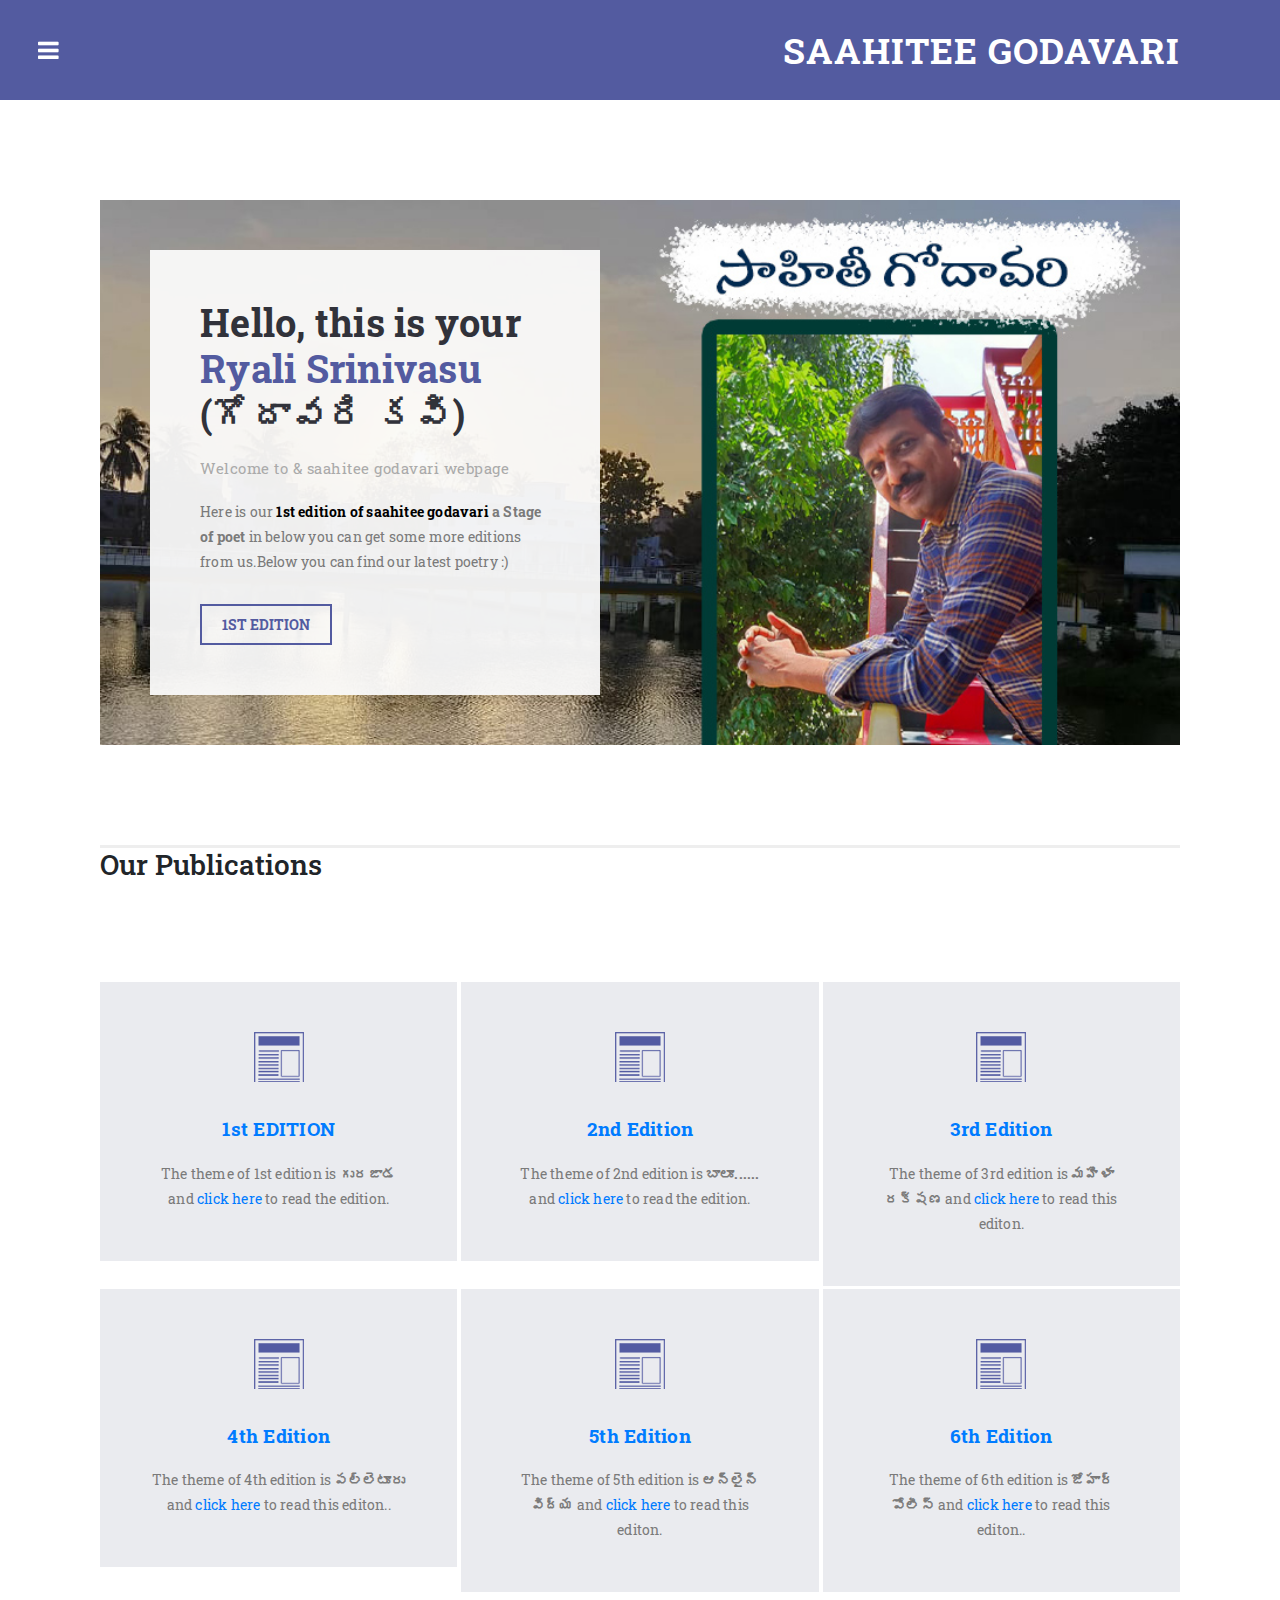
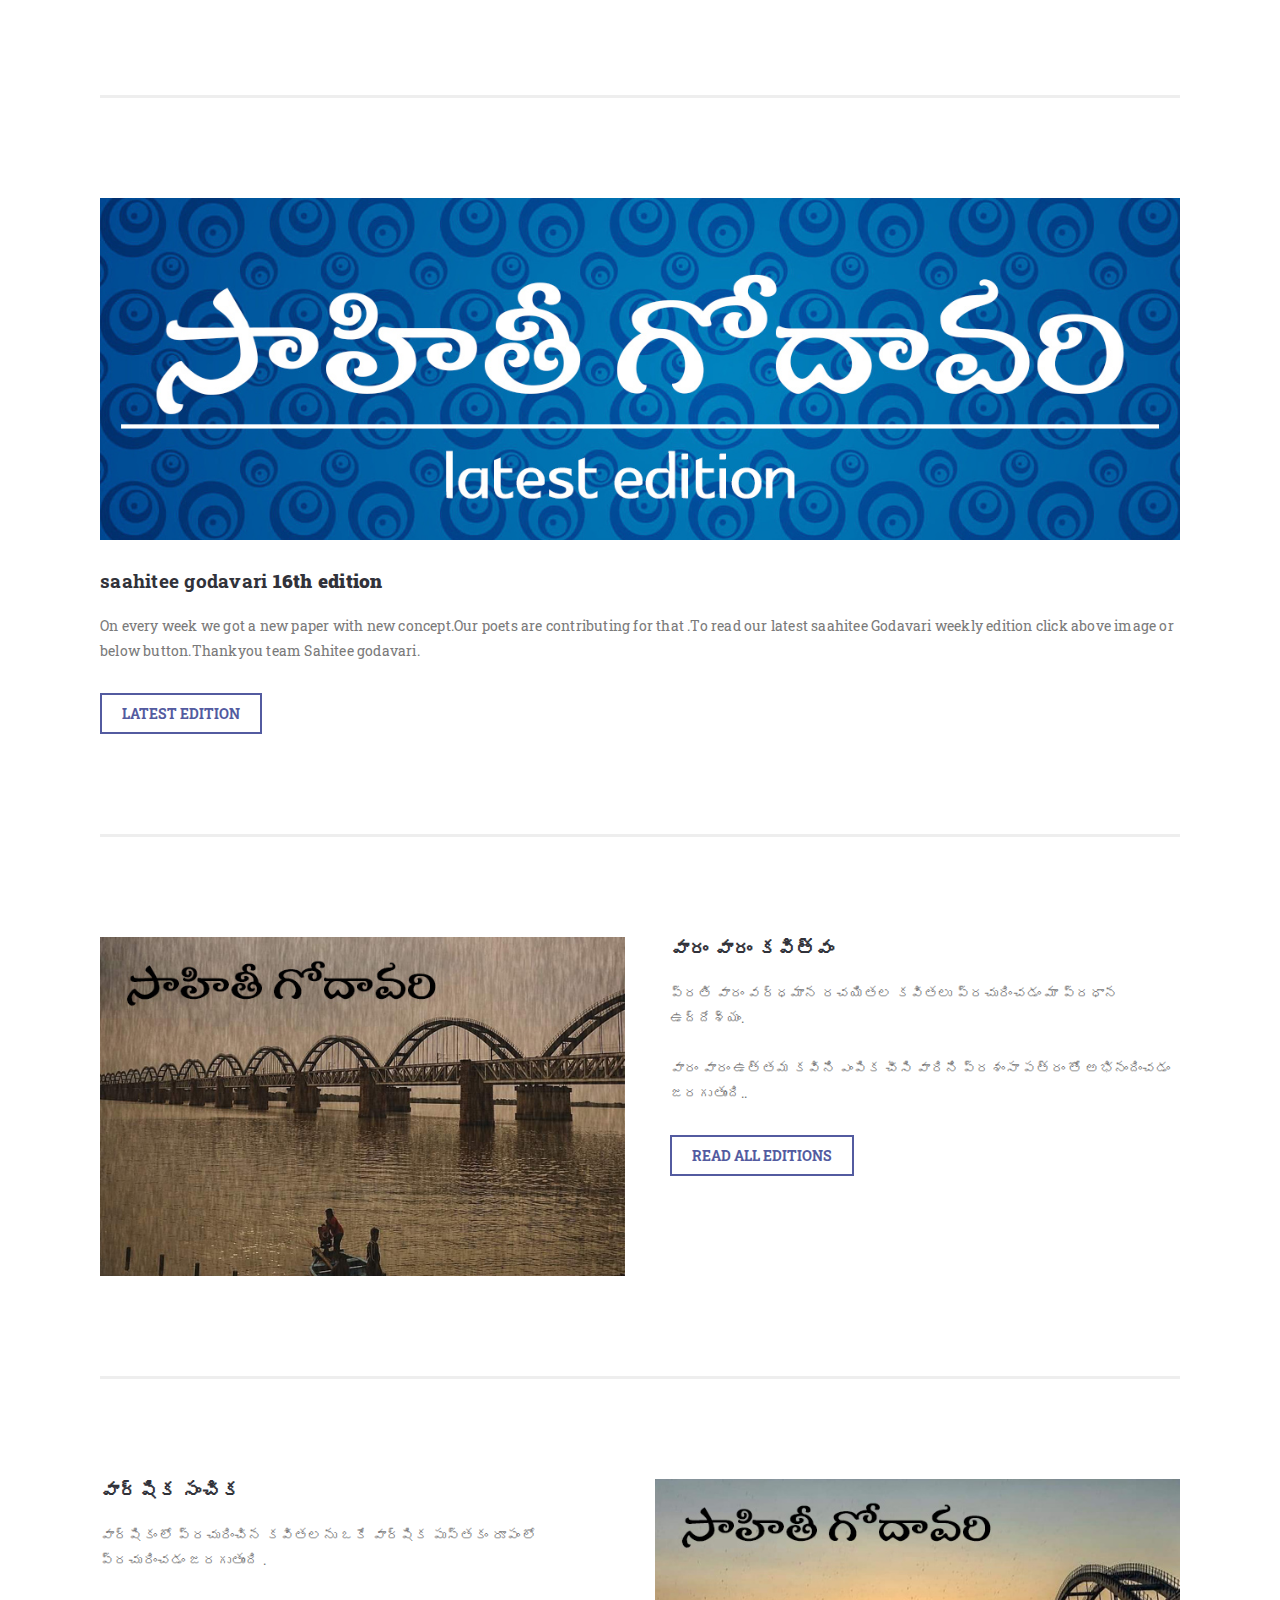
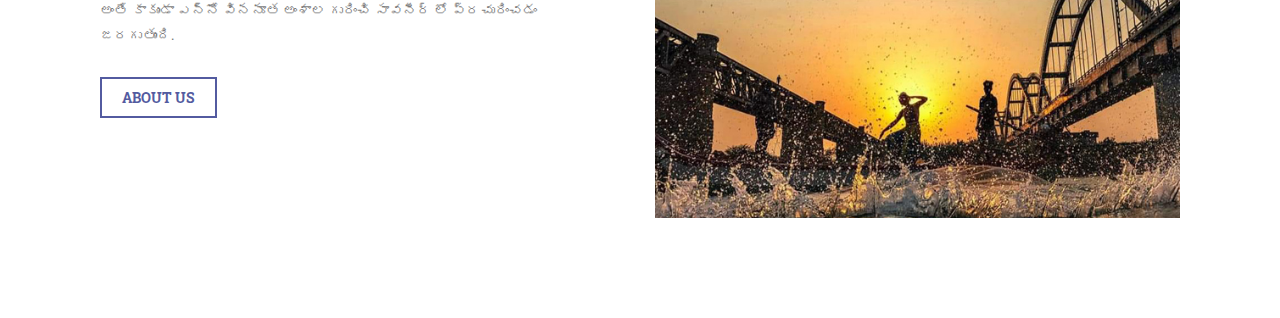
<file: saahitee/index.html>
<!DOCTYPE html>
<html lang="en">

  <head>

    <meta charset="utf-8">
    <meta name="viewport" content="width=device-width, initial-scale=1, shrink-to-fit=no">
    <meta name="description" content="">
    <meta name="author" content="">
    <link href="https://fonts.googleapis.com/css?family=Roboto:100,300,400,500,700" rel="stylesheet">

    <title>Saahiteegodavari</title>

    <!-- Bootstrap core CSS -->
    <link href="vendor/bootstrap/css/bootstrap.min.css" rel="stylesheet">

<!--
Ramayana CSS Template
https://templatemo.com/tm-529-ramayana
-->

    <!-- Additional CSS Files -->
    <link rel="stylesheet" href="assets/css/fontawesome.css">
    <link rel="stylesheet" href="assets/css/templatemo-style.css">
    <link rel="stylesheet" href="assets/css/owl.css">

  </head>

<body class="is-preload">

    <!-- Wrapper -->
    <div id="wrapper">

      <!-- Main -->
        <div id="main">
          <div class="inner">

            <!-- Header -->
            <header id="header">
              <div class="logo">
                <a href="index.html">SAAHITEE GODAVARI</a>
              </div>
            </header>

            <!-- Banner -->
            <section class="main-banner">
              <div class="container-fluid">
                <div class="row">
                  <div class="col-md-12">
                    <div class="banner-content">
                      <div class="row">
                        <div class="col-md-12">
                          <div class="banner-caption">
                            <h4>Hello, this is your <em>Ryali Srinivasu</em> (గోదావరి కవి)</h4>
                            <span>Welcome to &amp; saahitee godavari webpage</span>
                            <p>Here is our <strong><a href="https://drive.google.com/file/d/1bqn3inTYWA_3mwLKiKB40r8lrG1Et22u/view?usp=sharing"> 1st edition of saahitee godavari</a> a Stage of poet</strong> in below you can get some more editions from us.Below you can find our latest poetry :)</p>
                            <div class="primary-button">
                              <a href="https://drive.google.com/file/d/1bqn3inTYWA_3mwLKiKB40r8lrG1Et22u/view?usp=sharing">1st edition</a>
                            </div>
                          </div>
                        </div>
                      </div>
                    </div>
                  </div>
                </div>
              </div>
            </section>

            <!-- Services -->
            <div class="serhead">
              <h3>Our Publications</h3>
            </div>
            <section class="services">
              <div class="container-fluid">
                <div class="row">
                  <div class="col-md-4">
                    <div class="service-item first-item">
                      <div class="icon"></div>
                      <h4><a href="https://drive.google.com/file/d/1bqn3inTYWA_3mwLKiKB40r8lrG1Et22u/view?usp=sharing">1st EDITION</a></h4>
                      <p>The theme of 1st edition is <strong>గురజాడ </strong> and <a rel="nofollow" href="https://drive.google.com/file/d/1bqn3inTYWA_3mwLKiKB40r8lrG1Et22u/view?usp=sharing">click here</a> to read the edition.</p>
                    </div>
                  </div>
                  <div class="col-md-4">
                    <div class="service-item second-item">
                      <div class="icon"></div>
                      <h4><a href="https://drive.google.com/file/d/1ecmRPStmZ5aQhzfnb5fTWb07baH9UwAR/view?usp=sharing" >2nd Edition</a></h4>
                      <p>The theme of 2nd edition is <strong>బాలూ...... </strong> and <a rel="nofollow" href="https://drive.google.com/file/d/1ecmRPStmZ5aQhzfnb5fTWb07baH9UwAR/view?usp=sharing">click here</a> to read the edition.</p>
                    </div>
                  </div>
                  <div class="col-md-4">
                    <div class="service-item third-item">
                      <div class="icon"></div>
                      <h4><a href="https://drive.google.com/file/d/12-90z4q7lypr3CXCyRIpTRGz3D09emWF/view?usp=sharing">3rd Edition</a></h4>
                      <p>The theme of 3rd edition is <strong>మహిళా రక్షణ </strong> and <a rel="nofollow" href="https://drive.google.com/file/d/12-90z4q7lypr3CXCyRIpTRGz3D09emWF/view?usp=sharing">click here</a> to read this editon.</p>
                    </div>
                  </div>
                  <div class="col-md-4">
                    <div class="service-item fourth-item">
                      <div class="icon"></div>
                      <h4><a href="https://drive.google.com/file/d/1tkazktAsVd9JD8RqyTy5DIpS4GDy0Tzd/view?usp=sharing">4th Edition</a></h4>
                      <p>The theme of 4th edition is <strong>పల్లెటూరు </strong> and <a rel="nofollow" href="https://drive.google.com/file/d/12-90z4q7lypr3CXCyRIpTRGz3D09emWF/view?usp=sharing">click here</a> to read this editon..</p>
                    </div>
                  </div>
                  <div class="col-md-4">
                    <div class="service-item fivth-item">
                      <div class="icon"></div>
                      <h4><a href="https://drive.google.com/file/d/1Lbi_Zcydq_2ZIO3GK5ZI_cTd3hO63iQz/view?usp=sharing">5th Edition</a></h4>
                      <p>The theme of 5th edition is <strong>ఆన్లైన్ విద్య  </strong> and <a rel="nofollow" href="https://drive.google.com/file/d/12-90z4q7lypr3CXCyRIpTRGz3D09emWF/view?usp=sharing">click here</a> to read this editon.</p>
                    </div>
                  </div>
                  <div class="col-md-4">
                    <div class="service-item sixth-item">
                      <div class="icon"></div>
                      <h4><a href="https://drive.google.com/file/d/1FU1cjEJNJhJ-nSbYeprutLdbXEsLG767/view?usp=sharing">6th Edition</a></h4>
                      <p>The theme of 6th edition is <strong>జోహార్ పోలీస్  </strong> and <a rel="nofollow" href="https://drive.google.com/file/d/12-90z4q7lypr3CXCyRIpTRGz3D09emWF/view?usp=sharing">click here</a> to read this editon..</p>
                    </div>
                  </div>
                </div>
              </div>
            </section>

            <!-- Top Image -->
            <section class="top-image">
              <div class="container-fluid">
                <div class="row">
                  <div class="col-md-12">
                    <a href="https://drive.google.com/drive/folders/1VQUOWmA0_26Kw6SSAjEkrDZOkawcgt1f?usp=sharing"><img src="assets/images/top-image_hover.jpg" alt="latest edition"></a>
                    <div class="down-content">
                      <h4>saahitee godavari <strong>16th edition</strong></h4>
                      <p>On every week we got a new paper with new concept.Our poets are contributing for that .To read our latest saahitee Godavari weekly edition click above image or below button.Thankyou team Sahitee godavari.</p>
                      <div class="primary-button">
                        <a href="https://drive.google.com/drive/folders/1VQUOWmA0_26Kw6SSAjEkrDZOkawcgt1f?usp=sharing">Latest edition</a>
                      </div>
                    </div>
                  </div>
                </div>
              </div>
            </section>

            <!-- Left Image -->
            <section class="left-image">
              <div class="container-fluid">
                <div class="row">
                  <div class="col-md-6">
                    <img src="assets/images/left-image_hover.jpg" alt="">
                  </div>
                  <div class="col-md-6">
                    <div class="right-content">
                      <h4>వారం వారం కవిత్వం </h4>
                      <p>ప్రతి వారం వర్ధమాన రచయితల కవితలు ప్రచురించడం మా ప్రధాన ఉద్దేశ్యం.<br><br>వారం వారం ఉత్తమ కవిని ఎంపిక చీసి వారిని ప్రశంసా పత్రం తో అభినందించడం జరగుతుంది..</p>
                      <div class="primary-button">
                        <a href="https://drive.google.com/drive/folders/1swW-zPcApKsnhyb68bV8tZUepjENY7vk?usp=sharing">Read All editions</a>
                      </div>
                    </div>
                  </div>
                </div>
              </div>
            </section>

            <!-- Right Image -->
            <section class="right-image">
              <div class="container-fluid">
                <div class="row">
                  <div class="col-md-6">
                    <div class="left-content">
                      <h4>వార్షిక సంచిక</h4>
                      <p>వార్షికం లో ప్రచురించిన కవితలను ఒకే వార్షిక పుస్తకం రూపం లో ప్రచురించడం జరగుతుంది .<br><br>అంతే కాకుండా ఎన్నో విననూత అంశాల గురించి సావనీర్ లో ప్రచురించడం జరగుతుంది.  </p>
                      <div class="primary-button">
                        <a href="https://www.facebook.com/ryali.srinivasu.5">About us</a>
                      </div>
                    </div>
                  </div>
                  <div class="col-md-6">
                    <img src="assets/images/right-image_hover.jpg" alt="">
                  </div>
                </div>
              </div>
            </section>

          </div>
        </div>

      <!-- Sidebar -->
        <div id="sidebar">

          <div class="inner">

            <!-- Search Box -->
           <!-- <section id="search" class="alt">
              <form method="get" action="#">
                <input type="text" name="search" id="search" placeholder="Search..." />
              </form>
            </section>-->
              
            <!-- Menu -->
            <nav id="menu">
              <ul>
                <li><a href="index.html">Homepage</a></li>
                <li><a href="simple_page.html">Simple Page</a></li>
                <li><a href="https://drive.google.com/drive/folders/1VQUOWmA0_26Kw6SSAjEkrDZOkawcgt1f?usp=sharing">Latest Edition</a></li>
                <li>
                  <span class="opener">Recent editions</span>
                  <ul>
                    <li><a href="https://drive.google.com/file/d/1bqn3inTYWA_3mwLKiKB40r8lrG1Et22u/view?usp=sharing">1st Editon</a></li>
                    <li><a href="https://drive.google.com/file/d/1ecmRPStmZ5aQhzfnb5fTWb07baH9UwAR/view?usp=sharing">2nd edition</a></li>
                    <li><a href="https://drive.google.com/drive/folders/1swW-zPcApKsnhyb68bV8tZUepjENY7vk?usp=sharing">All editions</a></li>
                  </ul>
                </li>
                <li>
                  <span class="opener">About us</span>
                  <ul>
                    <li><a href="https://www.facebook.com/ryali.srinivasu.5">facebook</a></li>
                    <li><a href="#">instagram</a></li>
                    <li><a href="#">Contact info</a></li>
                  </ul>
                </li>
              </ul>
            </nav>

          <!-- Featured Posts -->
          <div class="featured-posts">
            <div class="heading">
              <h2>Featured Posts</h2>
            </div>
            <div class="owl-carousel owl-theme">
              <a href="https://drive.google.com/file/d/1p7r8WuPfoUTh8vVsd69JVScDiuR3XqeX/view?usp=sharing">
                <div class="featured-item">
                  <img src="assets/images/sg13.jpg" alt="13th edition">
                  <p>This is our latest edition of sahitee godavari(13th)read by clicking above image </p>
                </div>
              </a>
              <a href="https://drive.google.com/file/d/13dpiqK4xcnofl4lVpNJK6sUY4Wxlh6kZ/view?usp=sharing">
                <div class="featured-item">
                  <img src="assets/images/12.jpg" alt="featured two">
                  <p>The theme of this 12th edition is "friendship" (స్నేహం)</p>
                </div>
              </a>
              <a href="#">
                <div class="featured-item">
                  <img src="assets/images/sg11.jpg" alt="featured three">
                  <p>Read our 11th edition of sahiti godavari.Click above image to read</p>
                </div>
              </a>
            </div>
          </div>

           <!-- Footer -->
           <footer id="footer">
            <p class="copyright">Copyright &copy; 2020 saahitee godavari
            <br>Designed by <a rel="nofollow" href="https://www.facebook.com/ryali.srinivasu.5">saahitee godavari</a></p>
          </footer>
          
        </div>
      </div>

  </div>
  <!-- Scripts -->
  <!-- Bootstrap core JavaScript -->
    <script src="vendor/jquery/jquery.min.js"></script>
    <script src="vendor/bootstrap/js/bootstrap.bundle.min.js"></script>

    <script src="assets/js/browser.min.js"></script>
    <script src="assets/js/breakpoints.min.js"></script>
    <script src="assets/js/transition.js"></script>
    <script src="assets/js/owl-carousel.js"></script>
    <script src="assets/js/custom.js"></script>
</body>


  </body>

</html>
</file>
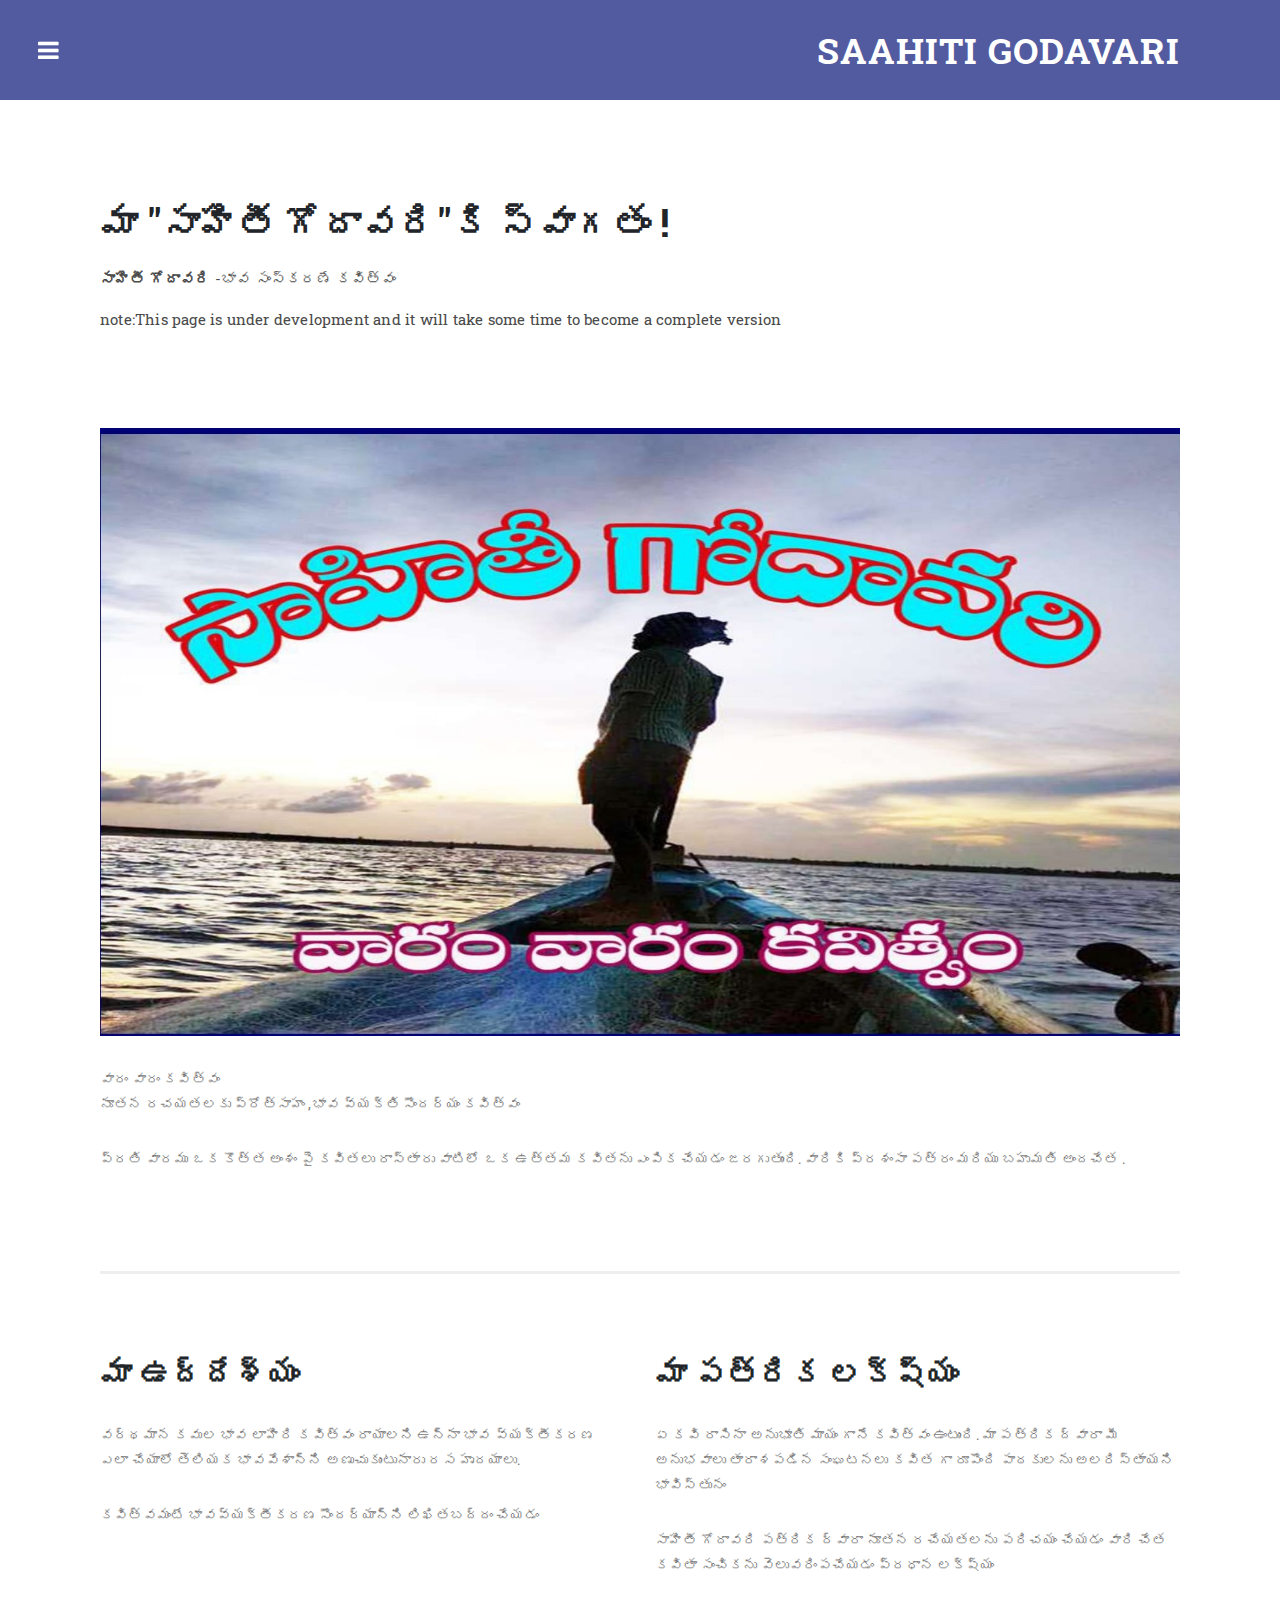
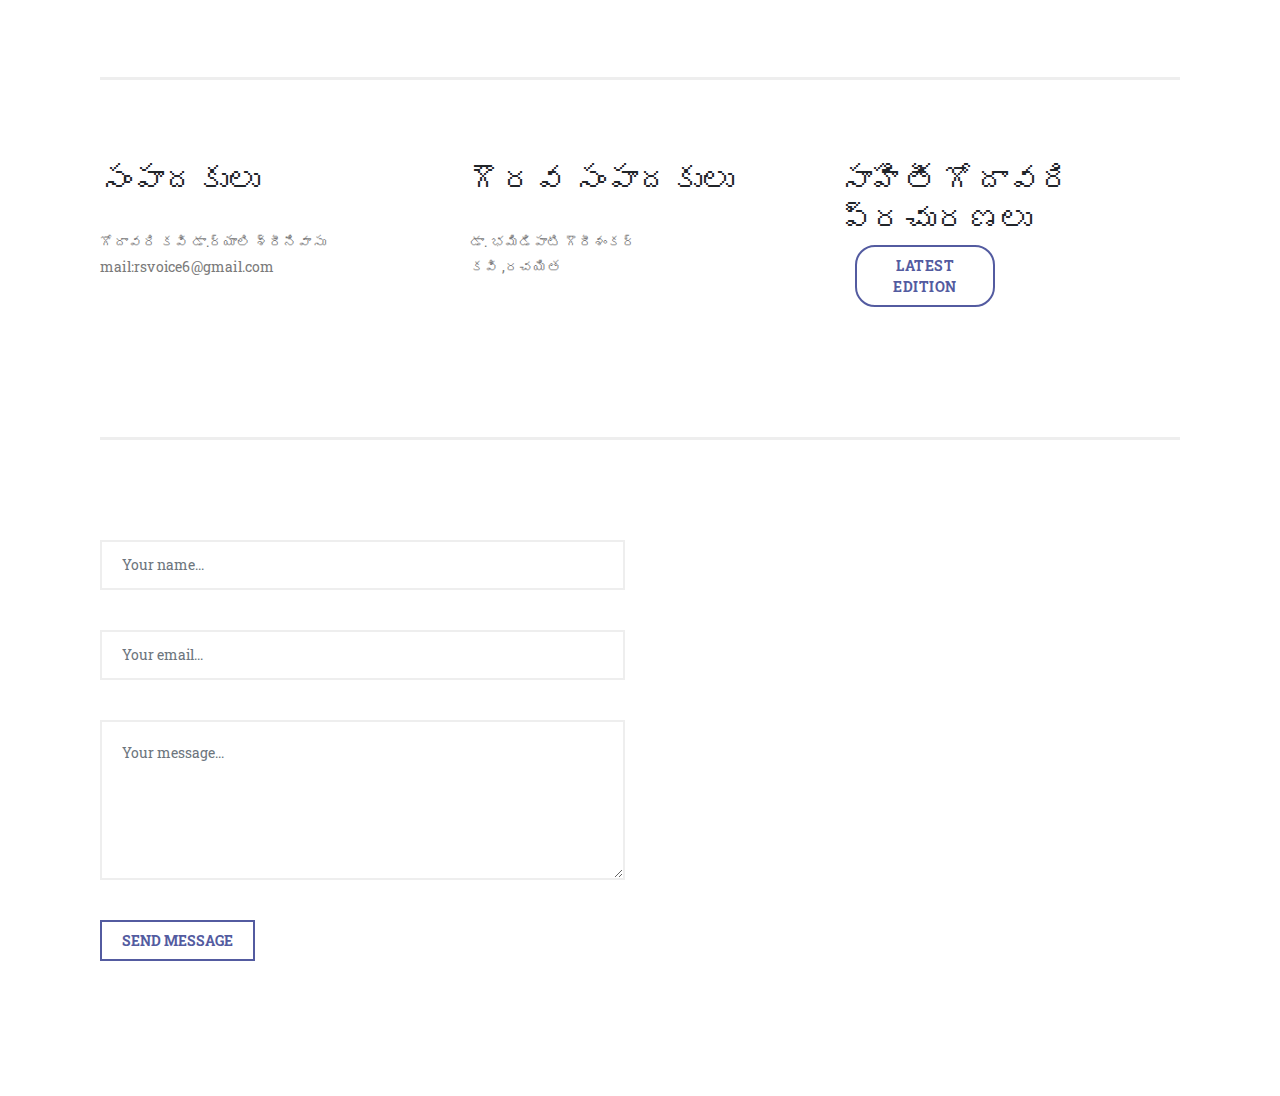
<file: saahitee/simple_page.html>
<!DOCTYPE html>
<html lang="en">

  <head>

    <meta charset="utf-8">
    <meta name="viewport" content="width=device-width, initial-scale=1, shrink-to-fit=no">
    <meta name="description" content="">
    <meta name="description" content="Saahiteegodavari-homepage">
    <link href="https://fonts.googleapis.com/css?family=Roboto:100,300,400,500,700" rel="stylesheet">

    <title>Saahiti Godavari-telugu poetry page</title>

    <!-- Bootstrap core CSS -->
    <link href="vendor/bootstrap/css/bootstrap.min.css" rel="stylesheet">

<!--
Ramayana CSS Template
https://templatemo.com/tm-529-ramayana
-->

    <!-- Additional CSS Files -->
    <link rel="stylesheet" href="assets/css/fontawesome.css">
    <link rel="stylesheet" href="assets/css/templatemo-style.css">
    <link rel="stylesheet" href="assets/css/owl.css">

  </head>

<body class="is-preload">

    <!-- Wrapper -->
    <div id="wrapper">

      <!-- Main -->
        <div id="main">
          <div class="inner">

            <!-- Header -->
            <header id="header">
              <div class="logo">
                <a href="index.html">Saahiti Godavari</a>
              </div>
            </header>

            <!-- Page Heading -->
            <div class="page-heading">
              <div class="container-fluid">
                <div class="row">
                  <div class="col-md-12">
                    <h1>మా "సాహితీ గోదావరి"కి స్వాగతం !</h1>
                    <p><strong>సాహితీ గోదావరి </strong> -భావ సంస్కరణే కవిత్వం <br></p>
                    <p>note:This page is under development and it will take some time to become a complete version</p>
                  </div>
                </div>
              </div>
            </div>

            <!-- Simple Post -->
            <section class="simple-post">
              <div class="container-fluid">
                <div class="row">
                  <div class="col-md-12">
                    <img src="assets/images/godavari.jpg" alt="">
                    <div class="down-content">
                      <p>వారం వారం కవిత్వం <br>నూతన రచయతలకు ప్రోత్సాహం ,భావ వ్యక్తి సౌందర్యం కవిత్వం   </p>
                      <p>ప్రతి వారము ఒక కొత్త అంశం పై కవితలు రాస్తారు వాటిలో ఒక ఉత్తమ కవితను ఎంపిక చేయడం జరగుతుంది. వారికి ప్రశంసా పత్రం మరియు బహుమతి అందచేత .</p>
                    </div>
                  </div>
                </div>
                
               
                
              </div>
            </section>
            
            <section class="simple-post">
              <div class="container-fluid">
              
               <div class="row">
                  <div class="col-md-6">
						<h2><strong>మా ఉద్దేశ్యం</strong></h2>
                      <p>వర్థమాన కవుల భావ లాహిరి కవిత్వం రాయాలని ఉన్నా భావ వ్యక్తీకరణ ఎలా చేయాలో తెలియక భావవేశాన్ని అణుచుకుంటునారు రస హృదయాలు.</p>
                      <p>కవిత్వమంటే భావవ్యక్తీకరణ సౌందర్యాన్ని లిఖితబద్దం చేయడం </p>
                      <br><br>

                  </div>
                  <div class="col-md-6">
						<h2><strong>మా పత్రిక లక్ష్యం</strong> </h2>
                      <p>ఏ కవి రాసినా అనుభూతి మాయం గానే కవిత్వం ఉంటుంది. మా పత్రిక ద్వారా మీ అనుభవాలు తారాశపడిన సంఘటనలు కవిత గా రూపొంది పాఠకులను అలరిస్తాయని భావిస్తునం </p>
                      <p>సాహితీ గోదావరి పత్రిక ద్వారా నూతన రచేయతలను పరిచయం చేయడం వారి చేత కవితా సంచికను వెలువరింపచేయడం ప్రధాన లక్ష్యం  </p>

                  </div>
                </div>
                
              </div>
              </section>
              
              <section class="simple-post">
              <div class="container-fluid">
       
               <div class="row">
                  <div class="col-lg-4">
						<h2> సంపాదకులు </h2>
                      <p>గోదావరి కవి డా.ర్యాలి శ్రీనివాసు <br>mail:rsvoice6@gmail.com</p>
                      <br>

                  </div>
                  <div class="col-lg-4">
						<h2>గౌరవ సంపాదకులు </h2>
                      <p>డా. భమిడిపాటి గౌరీశంకర్<br>కవి ,రచయిత  </p>
                      <br>

                  </div>
                  <div class="col-lg-4">
                    <h2>సాహితీ గోదావరి ప్రచురణలు </h2>
                    <div class="col-md-6">
                      <div class="border-rounded-button">
                        <a href="https://drive.google.com/file/d/1p7r8WuPfoUTh8vVsd69JVScDiuR3XqeX/view?usp=sharing">latest edition</a>
                      </div>

                  </div>
                </div>
                
              </div>
              </section>

            <!-- Contact Form -->
            <section class="contact-form">
              <div class="container-fluid">
                <div class="row">
                  <div class="col-md-6">
                    <form id="contact" action="" method="post">
                      <div class="row">
                        <div class="col-md-12">
                          <fieldset>
                            <input name="name" type="text" class="form-control" id="name" placeholder="Your name..." required="">
                          </fieldset>
                        </div>
                        <div class="col-md-12">
                          <fieldset>
                            <input name="email" type="text" class="form-control" id="email" placeholder="Your email..." required="">
                          </fieldset>
                        </div>
                        <div class="col-md-12">
                          <fieldset>
                            <textarea name="message" rows="6" class="form-control" id="message" placeholder="Your message..." required=""></textarea>
                          </fieldset>
                        </div>
                        <div class="col-md-12">
                          <fieldset>
                            <button type="submit" id="form-submit" class="button">Send Message</button>
                          </fieldset>
                        </div>
                      </div>
                    </form> 
                  </div>
                  <div class="col-md-6">
                    <div id="map">
                    <!-- How to change your own map point
                           1. Go to Google Maps
                           2. Click on your location point
                           3. Click "Share" and choose "Embed map" tab
                           4. Copy only URL and paste it within the src="" field below
                    -->

                    <iframe src="https://www.google.com/maps/embed?pb=!1m18!1m12!1m3!1d30551.156826815444!2d82.01219104770546!3d16.831583958476784!2m3!1f0!2f0!3f0!3m2!1i1024!2i768!4f13.1!3m3!1m2!1s0x3a37920d6eebffe9%3A0xcdb6cf926f090b35!2sRamachandrapuram%2C%20Andhra%20Pradesh!5e0!3m2!1sen!2sin!4v1608386497794!5m2!1sen!2sin" width="600" height="450" frameborder="0" style="border:0;" allowfullscreen="" aria-hidden="false" tabindex="0"></iframe>                  </div>
                </div>
              </div>
            </section>

          </div>
        </div>

        <!-- Sidebar -->
        <div id="sidebar">

          <div class="inner">

            <!-- Search Box -->
           <!--- <section id="search" class="alt">
              <form method="get" action="#">
                <input type="text" name="search" id="search" placeholder="Search..." />
              </form>
            </section>-->
              
            <!-- Menu -->
            <nav id="menu">
              <ul>
                <li><a href="index.html">Homepage</a></li>
                <li><a href="simple_page.html">Simple Page</a></li>
                <li><a href="https://drive.google.com/drive/folders/1VQUOWmA0_26Kw6SSAjEkrDZOkawcgt1f?usp=sharing">Latest Edition</a></li>
                <li>
                  <span class="opener">Recent editions</span>
                  <ul>
                    <li><a href="https://drive.google.com/file/d/1bqn3inTYWA_3mwLKiKB40r8lrG1Et22u/view?usp=sharing">1st Editon</a></li>
                    <li><a href="https://drive.google.com/file/d/1ecmRPStmZ5aQhzfnb5fTWb07baH9UwAR/view?usp=sharing">2nd edition</a></li>
                    <li><a href="https://drive.google.com/drive/folders/1swW-zPcApKsnhyb68bV8tZUepjENY7vk?usp=sharing">All editions</a></li>
                  </ul>
                </li>
                <li>
                  <span class="opener">About us</span>
                  <ul>
                    <li><a href="https://www.facebook.com/ryali.srinivasu.5">facebook</a></li>
                    <li><a href="#">instagram</a></li>
                    <li><a href="#">Contact info</a></li>
                  </ul>
                </li>
              </ul>
            </nav>

          <!-- Featured Posts -->
          <div class="featured-posts">
            <div class="heading">
              <h2>Featured Posts</h2>
            </div>
            <div class="owl-carousel owl-theme">
              <a href="https://drive.google.com/file/d/1p7r8WuPfoUTh8vVsd69JVScDiuR3XqeX/view?usp=sharing">
                <div class="featured-item">
                  <img src="assets/images/sg13.jpg" alt="13th edition">
                  <p>This is our latest edition of sahitee godavari(13th)read by clicking above image </p>
                </div>
              </a>
              <a href="https://drive.google.com/file/d/13dpiqK4xcnofl4lVpNJK6sUY4Wxlh6kZ/view?usp=sharing">
                <div class="featured-item">
                  <img src="assets/images/12.jpg" alt="featured two">
                  <p>The theme of this 12th edition is "friendship" (స్నేహం)</p>
                </div>
              </a>
              <a href="#">
                <div class="featured-item">
                  <img src="assets/images/sg11.jpg" alt="featured three">
                  <p>Read our 11th edition of sahiti godavari.Click above image to read</p>
                </div>
              </a>
            </div>
          </div>


            <!-- Footer -->
            <footer id="footer">
              <p class="copyright">Copyright &copy; 2020 saahitee godavari
              <br>Designed by <a rel="nofollow" href="https://www.facebook.com/templatemo">saahitee godavari</a></p>
            </footer>
            
          </div>
        </div>

    </div>

  <!-- Scripts -->
  <!-- Bootstrap core JavaScript -->
    <script src="vendor/jquery/jquery.min.js"></script>
    <script src="vendor/bootstrap/js/bootstrap.bundle.min.js"></script>

    <script src="assets/js/browser.min.js"></script>
    <script src="assets/js/breakpoints.min.js"></script>
    <script src="assets/js/transition.js"></script>
    <script src="assets/js/owl-carousel.js"></script>
    <script src="assets/js/custom.js"></script>
</body>


  </body>

</html>
</file>
<file: saahitee/assets/css/templatemo-style.css>
/*

Ramayana CSS Template

https://templatemo.com/tm-529-ramayana

*/


@import url(fontawesome.css);
@import url("https://fonts.googleapis.com/css?family=Roboto+Slab:400,700");

body {
	font-family: 'Roboto Slab', sans-serif;
}

/* Basic */

input, select, textarea {
	outline: none;
}

a:hover {
	color: #FC3;
	text-decoration: none;
}

p {
	font-size: 14px;
	line-height: 25px;
	color: #7a7a7a;
	letter-spacing: 0.2px;
}

h4 {
	font-size: 19px;
	font-weight: 700;
	color: #31323a;
	letter-spacing: 0.25px;
}

img {
	width: 100%;
	overflow: hidden;
}

.primary-button a,
button {
	font-size: 14px;
	font-weight: 700;
	text-transform: uppercase;
    background-color: transparent;
	display: inline-block;
	padding: 8px 20px;
	color: #535ba0;
	border: 2px solid #535ba0;
	transition: all 0.5s;
}
.primary-button a:hover,
button:hover {
	color: #fff;
	background-color: rgba(83,91,160,1);
}

section#search {
	border-bottom: none;
	padding-bottom: 0px;
}

section {
	border-bottom: 3px solid #eee;
	padding-bottom: 100px;
}

/* Wrapper */

#wrapper {
    display: -moz-flex;
    display: -webkit-flex;
    display: -ms-flex;
    display: flex;
    -moz-flex-direction: row-reverse;
    -webkit-flex-direction: row-reverse;
    -ms-flex-direction: row-reverse;
    flex-direction: row-reverse;
    min-height: 100vh;
}


/* Main */

#main {
    -moz-flex-grow: 1;
    -webkit-flex-grow: 1;
    -ms-flex-grow: 1;
    flex-grow: 1;
    -moz-flex-shrink: 1;
    -webkit-flex-shrink: 1;
    -ms-flex-shrink: 1;
    flex-shrink: 1;
    width: 100%;
}

#main > .inner {
    padding: 100px;
}

/* Banner */
.main-banner .container-fluid {
	padding-left: 0px;
	padding-right: 0px;
}
.main-banner .banner-content {
	background-image: url(../images/cover.jpg);
	background-size: cover;
	background-repeat: no-repeat;
}

.main-banner .banner-content .banner-caption {
    max-width: 450px;
	background-color: rgba(250,250,250,0.95);
	margin: 50px;
	padding: 50px;
}

.main-banner .banner-content .banner-caption h4 {
	font-size: 38px;
	font-weight: 700;
	color: #31323a;
	letter-spacing: 0.25px;
	margin: 0px;
}

.main-banner .banner-content .banner-caption em {
	font-style: normal;
	color: #535ba0;
}

.main-banner .banner-content .banner-caption span {
	font-size: 15px;
	color: #aaaaaa;
	letter-spacing: 0.5px;
	display: inline-block;
	margin-top: 20px;
	margin-bottom: 20px;
}

.main-banner .banner-content .banner-caption p {
    margin-bottom: 30px;
}


.main-banner .banner-content .banner-caption p a{
color: #000000; 
}

.main-banner .banner-content .banner-caption p a:hover{
    color: #535ba0; 
    }

/* Services */

.services {
	margin-top: 100px;
}

.services .container-fluid {
	padding-left: 13px;
	padding-right: 13px;
}

.services .col-md-4 {
	padding-left: 2px;
	padding-right: 2px;
}

.services .service-item {
	margin-bottom: 3px;
	background-color: #eaebef;
	padding: 50px;
	text-align: center;
	transition: all 0.5s;
}

.services .service-item .icon {
	width: 50px;
	height: 50px;
	display: inline-block;
	margin-bottom: 30px;
	background-size: cover;
	background-repeat: no-repeat;
	transition: all 0.5s;
}

.services .first-item .icon {
	background-image: url(../images/png_ico.png);
}
.services .first-item:hover .icon {
	background-image: url(../images/png_icon.png);
}

.services .second-item .icon {
	background-image: url(../images/png_ico.png);
}
.services .second-item:hover .icon {
	background-image: url(../images/png_icon.png);
	
}

.services .third-item .icon {
	background-image: url(../images/png_ico.png);
}
.services .third-item:hover .icon {
	background-image: url(../images/png_icon.png);
	
}

.services .fourth-item .icon {
	background-image: url(../images/png_ico.png);
}
.services .fourth-item:hover .icon {
	background-image: url(../images/png_icon.png);
}

.services .fivth-item .icon {
	background-image: url(../images/png_ico.png);
}
.services .fivth-item:hover .icon {
	background-image: url(../images/png_icon.png);
}

.services .sixth-item .icon {
	background-image: url(../images/png_ico.png);
}
.services .sixth-item:hover .icon {
	background-image: url(../images/png_icon.png);
}

.services .service-item:hover {
	background-color: #535ba2;
}
.services .service-item:hover h4,
.services .service-item:hover p {
	color: #fff;
}

.services .service-item h4 {
	margin-bottom: 20px;
	transition: all 0.5s;
}

.services .service-item  p {
	margin-bottom: 0px;
	transition: all 0.5s;
}

/* Top Image */

.top-image {
	margin-top: 100px;
}

.top-image .container-fluid {
	padding-left: 0px;
	padding-right: 0px;
}

.top-image h4 {
	margin: 30px 0px 20px 0px;
}

.top-image .primary-button {
	margin-top: 30px;
}

/* Left Image */
.left-image {
	margin-top: 100px;
}

.left-image .container-fluid {
	padding-left: 0px;
	padding-right: 0px;
}

.left-image .right-content {
	margin-left: 15px;
}

.left-image h4 {
	margin: 0px 0px 20px 0px;
}

.left-image .primary-button {
	margin-top: 30px;
}


/* Right Image */
section.right-image {
	border-bottom: none;
	padding-bottom: 0px;
}

.right-image {
	margin-top: 100px;
}

.right-image .container-fluid {
	padding-left: 0px;
	padding-right: 0px;
}

.right-image .left-content {
	margin-right: 15px;
}

.right-image h4 {
	margin: 0px 0px 20px 0px;
}

.right-image .primary-button {
	margin-top: 30px;
}

/* Simple Post */
.simple-post {
    margin-top: 80px;
}

.simple-post .container-fluid {
    padding-left: 0px;
    padding-right: 0px;
}

.simple-post p {
    margin-top: 30px;
    margin-bottom: 0px;
}

/* Contact Form */

section.contact-form {
    padding-bottom: 0px;
    border-bottom: none;
}

.contact-form {
    margin-top: 100px;
}

.contact-form .container-fluid {
    padding-left: 0px;
    padding-right: 0px;
}

.contact-form input {
    font-size: 14px;
    color: #7a7a7a;
    width: 100%;
    height: 50px;
    border-radius: 0px;
    border: 2px solid #eee;
    outline: none;
    padding-left: 20px;
    line-height: 50px;
    margin-bottom: 40px;
}

.contact-form input:focus {
    outline: none;
    box-shadow: none;
    border-color: #535ba0;
}

.contact-form textarea {
    font-size: 14px;
    color: #7a7a7a;
    width: 100%;
    max-width: 100%;
    height: 160px;
    max-height: 220px;
    border-radius: 0px;
    border: 2px solid #eee;
    outline: none;
    padding-left: 20px;
    line-height: 50px;
    margin-bottom: 40px;
}

.contact-form textarea:focus {
    outline: none;
    box-shadow: none;
    border-color: #535ba0;
}

.contact-form button {
    font-size: 14px;
    font-weight: 700;
    text-transform: uppercase;
    display: inline-block;
    padding: 8px 20px;
    color: #535ba0;
    background-color: transparent;
    border: 2px solid #535ba0;
    transition: all 0.5s;
    cursor: pointer;
}

.contact-form button:hover {
    color: #fff;
    background-color: rgba(83,91,160,1);
}


/* Tables */

section.tables {
    margin-top: 80px;
    border-top: 3px solid #eee!important;
    padding-top: 100px;
}

section.tables .container-fluid {
    padding-left: 0px;
    padding-right: 0px;
}

.default-table {
    -webkit-overflow-scrolling: touch;
    overflow-x: auto;
    background-color: #f7f7f7;
    padding: 50px;
}

.alternate-table {
    margin-top: 50px;
    -webkit-overflow-scrolling: touch;
    overflow-x: auto;
    background-color: #f7f7f7;
    padding: 50px;
}

.alternate-table table td {
    border-right: 2px solid #f7f7f7;
}

.alternate-table table td:last-child {
    border-right: none;
}


table {
    width: 100%;
}

table tbody tr {
    border-left: 0;
    border-right: 0;
    border-bottom: 10px solid #f7f7f7;
}

table td {
    padding: 20px;
}

table th {
    padding: 0px 20px 20px 20px;
    font-size: 17px;
    font-weight: 700;
    letter-spacing: 0.5px;
    text-align: left;
    text-transform: capitalize;
}

    @media screen and (max-width: 980px) {

        table th {
            font-size: 15px;
        }

    }

table.alt {
    border-collapse: separate;
}

table.alt tbody tr td {
    border: solid 1px;
    border-left-width: 0;
    border-top-width: 0;
}

    table.alt tbody tr td:first-child {
        border-left-width: 1px;
    }

table.alt tbody tr:first-child td {
    border-top-width: 1px;
}

table.alt thead {
    border-bottom: 0;
}

table.alt tfoot {
    border-top: 0;
}

table tbody tr {
    background-color: #e7e7e7;
}

    table tbody tr:nth-child(2n + 1) {
        background-color: #fff;
    }

table th {
    color: #4a4a4a;
}

ul.table-pagination {
    padding: 0;
    margin-top: 30px;
    list-style: none;
    text-align: center;
}

ul.table-pagination li {
    display: inline-block;
}

ul.table-pagination li:first-child {
    float: left;
}

ul.table-pagination li:last-child {
    float: right;
}

ul.table-pagination li a {
    display: inline-block;
    height: 40px;
    background-color: #e7e7e7;
    text-align: center;
    line-height: 40px;
    padding: 0px 15px;
    min-width: 40px;
    color: #4a4a4a;
    text-transform: uppercase;
    font-size: 13px;
    transition: all 0.5s;
}

ul.table-pagination li a:hover,
ul.table-pagination li.active a {
    background-color: #535ba0;
    color: #fff;
}


/* Forms */

section.forms {
    margin-top: 90px;
}

section.forms .container-fluid {
    padding-left: 0px;
    padding-right: 0px;
}

.forms input,
.forms select {
    font-size: 14px;
    color: #7a7a7a;
    width: 100%;
    height: 50px;
    border-radius: 0px;
    border: 2px solid #eee;
    outline: none;
    padding-left: 20px;
    line-height: 50px;
    margin-bottom: 40px;
}

.forms textarea {
    font-size: 14px;
    color: #7a7a7a;
    width: 100%;
    height: 160px;
    max-height: 220px;
    border-radius: 0px;
    border: 2px solid #eee;
    outline: none;
    padding-left: 20px;
    line-height: 50px;
    margin-bottom: 40px;
}

.forms input:focus,
.forms select:focus,
.forms textarea:focus {
    outline: none;
    box-shadow: none;
    border-color: #535ba0;
}

.forms .radio-item,
.forms .circle-item {
    margin-bottom: 30px;
}

input[type="checkbox"],
input[type="radio"] {
    -moz-appearance: none;
    -webkit-appearance: none;
    -ms-appearance: none;
    appearance: none;
    display: block;
    float: left;
    margin-right: -2rem;
    opacity: 0;
    width: 1rem;
    z-index: -1;
}

input[type="checkbox"] + label,
input[type="radio"] + label {
    text-decoration: none;
    cursor: pointer;
    display: inline-block;
    font-size: 14px;
    letter-spacing: 0;
    text-transform: none;
    font-weight: 300;
    background-color: #eee;
    padding: 20px;
    padding-right: 1rem;
    position: relative;
    min-width: 180px;
    width: 100%;
    display: inline-block;
    line-height: 22px;
}

input[type="checkbox"] + label:before,
input[type="radio"] + label:before {
    -moz-osx-font-smoothing: grayscale;
    -webkit-font-smoothing: antialiased;
    font-family: FontAwesome;
    font-style: normal;
    font-weight: normal;
    text-transform: none !important;
}

input[type="checkbox"] + label:before,
input[type="radio"] + label:before {
    border-radius: 0px;
    background-color: #fff;
    content: '';
    display: inline-block;
    line-height: 30px;
    position: absolute;
    text-align: center;
    width: 30px;
    height: 30px;
    top: 50%;
    transform: translateY(-50%);
    right: 10px;
}

.circle-item input[type="checkbox"] + label:before,
.circle-item input[type="radio"] + label:before {
    border-radius: 50%;
}

input[type="checkbox"]:checked + label:before,
input[type="radio"]:checked + label:before {
    content: '\f00c';
    background-color: #535ba0;
    color: #fff;
}

input[type="checkbox"] + label:before {
    border-radius: 0;
}

input[type="radio"] + label:before {
    border-radius: 0px;
}


/* Buttons */
section.buttons {
    margin-top: 90px;
    border-bottom: none;
    padding-bottom: 0px;
}

section.buttons .container-fluid {
    padding-left: 0px;
    padding-right: 0px;
}

.filled-rectangle-button {
    margin-bottom: 30px;
}
.filled-rectangle-button a {
    font-size: 14px;
    font-weight: 700;
    text-transform: uppercase;
    display: inline-block;
    padding: 8px;
    width: 100%;
    text-align: center;
    letter-spacing: 0.5px;
    color: #fff;
    border: 2px solid #535ba0;
    transition: all 0.5s;
    background-color: rgba(83,91,160,1);
}
.filled-rectangle-button a:hover {
    color: #535ba0;
    background-color: rgba(83,91,160,0.25);
}

.border-rectangle-button {
    margin-bottom: 30px;
}
.border-rectangle-button a {
    font-size: 14px;
    font-weight: 700;
    text-transform: uppercase;
    display: inline-block;
    padding: 8px;
    width: 100%;
    text-align: center;
    letter-spacing: 0.5px;
    color: #535ba0;
    border: 2px solid #535ba0;
    transition: all 0.5s;
    background-color: rgba(83,91,160,0.0);
}
.border-rectangle-button a:hover {
    color: #fff;
    background-color: rgba(83,91,160,1);
}

.filled-radius-button {
    margin-bottom: 30px;
}
.filled-radius-button a {
    font-size: 14px;
    font-weight: 700;
    text-transform: uppercase;
    display: inline-block;
    padding: 8px;
    width: 100%;
    text-align: center;
    letter-spacing: 0.5px;
    color: #fff;
    border: 2px solid #535ba0;
    transition: all 0.5s;
    background-color: rgba(83,91,160,1);
    border-radius: 5px;
}
.filled-radius-button a:hover {
    color: #fff;
    background-color: rgba(83,91,160,0.25);
}

.border-radius-button {
    margin-bottom: 30px;
}
.border-radius-button a {
    font-size: 14px;
    font-weight: 700;
    text-transform: uppercase;
    display: inline-block;
    padding: 8px;
    width: 100%;
    text-align: center;
    letter-spacing: 0.5px;
    color: #535ba0;
    border: 2px solid #535ba0;
    transition: all 0.5s;
    background-color: rgba(83,91,160,0.0);
    border-radius: 5px;
}
.border-radius-button a:hover {
    color: #fff;
    background-color: rgba(83,91,160,1);
}

.filled-rounded-button {
    margin-bottom: 30px;
}
.filled-rounded-button a {
    font-size: 14px;
    font-weight: 700;
    text-transform: uppercase;
    display: inline-block;
    padding: 8px;
    width: 100%;
    text-align: center;
    letter-spacing: 0.5px;
    color: #fff;
    border: 2px solid #535ba0;
    transition: all 0.5s;
    background-color: rgba(83,91,160,1);
    border-radius: 20px;
}
.filled-rounded-button a:hover {
    color: #fff;
    background-color: rgba(83,91,160,0.25);
}

.border-rounded-button {
    margin-bottom: 30px;
}
.border-rounded-button a {
    font-size: 14px;
    font-weight: 700;
    text-transform: uppercase;
    display: inline-block;
    padding: 8px;
    width: 100%;
    text-align: center;
    letter-spacing: 0.5px;
    color: #535ba0;
    border: 2px solid #535ba0;
    transition: all 0.5s;
    background-color: rgba(83,91,160,0.0);
    border-radius: 20px;
}
.border-rounded-button a:hover {
    color: #fff;
    background-color: rgba(83,91,160,1);
}

.filled-icon-button {
    margin-bottom: 30px;
}
.filled-icon-button i {
    margin-right: 8px;
}
.filled-icon-button a {
    font-size: 14px;
    font-weight: 700;
    text-transform: uppercase;
    display: inline-block;
    padding: 8px;
    width: 100%;
    text-align: center;
    letter-spacing: 0.5px;
    color: #fff;
    border: 2px solid #535ba0;
    transition: all 0.5s;
    background-color: rgba(83,91,160,1);
    border-radius: 20px;
}
.filled-icon-button a:hover {
    color: #fff;
    background-color: rgba(83,91,160,0.25);
}

.border-icon-button {
    margin-bottom: 30px;
}
.border-icon-button i {
    margin-right: 8px;
}
.border-icon-button a {
    font-size: 14px;
    font-weight: 700;
    text-transform: uppercase;
    display: inline-block;
    padding: 8px;
    width: 100%;
    text-align: center;
    letter-spacing: 0.5px;
    color: #535ba0;
    border: 2px solid #535ba0;
    transition: all 0.5s;
    background-color: rgba(83,91,160,0.0);
    border-radius: 20px;
}
.border-icon-button a:hover {
    color: #fff;
    background-color: rgba(83,91,160,1);
}

/* Page Heading */

.page-heading .container-fluid {
    padding-left: 0px;
    padding-right: 0px;
}

.page-heading h1 {
    margin-top: 0px;
    font-size: 38px;
    font-weight: 700;
    margin-bottom: 20px;
}

.page-heading p {
    font-size: 15px;
    color: #4a4a4a;
}

/* Section Heading */

.section-heading .container-fluid {
    padding-left: 0px;
    padding-right: 0px;
}

.section-heading h2 {
    margin-top: 0px;
    font-size: 24px;
    font-weight: 700;
    margin-bottom: 50px;
}

/* Sidebar */

#sidebar {
    -moz-flex-grow: 0;
    -webkit-flex-grow: 0;
    -ms-flex-grow: 0;
    flex-grow: 0;
    -moz-flex-shrink: 0;
    -webkit-flex-shrink: 0;
    -ms-flex-shrink: 0;
    flex-shrink: 0;
    -moz-transition: margin-left 0.5s ease, box-shadow 0.5s ease;
    -webkit-transition: margin-left 0.5s ease, box-shadow 0.5s ease;
    -ms-transition: margin-left 0.5s ease, box-shadow 0.5s ease;
    transition: margin-left 0.5s ease, box-shadow 0.5s ease;
    background-color: #24252d;
    position: relative;
    width: 420px;
}

#sidebar > .inner {
    position: relative;
    width: 420px;
    padding: 0px 50px;
}

#sidebar > .inner > #search  {
    background-color: #2d2e39;
    height: 100px;
    width: 420px;
    display: inline-block;
    margin-left: -50px;
}
#sidebar > .inner > #search input {
	width: 100%;
	height: 100px;
	background-color: transparent;
	border: none;
	padding: 0px 50px;
	color: #fff;
}

#search form:before {
	font-family: 'FontAwesome';
    -moz-transform: scaleX(-1);
    -webkit-transform: scaleX(-1);
    -ms-transform: scaleX(-1);
    transform: scaleX(-1);
    color: #fff;
    content: '\f002';
    cursor: default;
    display: block;
    position: absolute;
    right: 50px;
    text-align: center;
    top: 35px;
    font-size: 18px;
}

#sidebar .toggle {
    text-decoration: none;
    -moz-transition: left 0.5s ease;
    -webkit-transition: left 0.5s ease;
    -ms-transition: left 0.5s ease;
    transition: left 0.5s ease;
    -webkit-tap-highlight-color: rgba(255, 255, 255, 0);
    border: 0;
    display: block;
    color: #fff;
    height: 100px;
    left: 420px;
    line-height: 100px;
    outline: 0;
    overflow: hidden;
    position: absolute;
    text-align: center;
    text-indent: 100px;
    top: 0;
    width: 100px;
    z-index: 10000;
}

#sidebar .toggle:before {
    -moz-osx-font-smoothing: grayscale;
    -webkit-font-smoothing: antialiased;
    font-family: FontAwesome;
    font-style: normal;
    font-weight: normal;
    text-transform: none !important;
}

#sidebar .toggle:before {
    content: '\f0c9';
    font-size: 2rem;
    height: inherit;
    left: 0;
    line-height: inherit;
    position: absolute;
    text-indent: 0;
    top: 0;
    width: inherit;
}

#sidebar.inactive {
    margin-left: -420px;
}

@media screen and (max-width: 1680px) {
    #sidebar {
        width: 380px;
    }
    #sidebar > .inner {
        padding: 0px 30px;
        width: 380px;
    }
    #sidebar .toggle {
        height: 100px;
        left: 380px;
        line-height: 100px;
    }
    #sidebar .toggle:before {
        font-size: 24px;
    }
    #sidebar.inactive {
        margin-left: -380px;
    }
    #sidebar > .inner > #search  {
	    width: 380px;
	    margin-left: -30px;
	}
	#menu {
		margin-top: 30px;
	}
	.featured-posts {
		margin-left: -30px!important;
		margin-right: -30px!important;
		padding: 30px!important;
	}
}

@media screen and (max-width: 1280px) {
    #sidebar {
        box-shadow: 0 0 5em 0 rgba(0, 0, 0, 0.175);
        height: 100%;
        left: 0;
        position: fixed;
        top: 0;
        z-index: 10000;
    }
    #sidebar.inactive {
        box-shadow: none;
    }
    #sidebar > .inner {
        -webkit-overflow-scrolling: touch;
        height: 100%;
        left: 0;
        overflow-x: hidden;
        overflow-y: auto;
        position: absolute;
        top: 0;
    }
    #sidebar > .inner:after {
        content: '';
        display: block;
        height: 4em;
        width: 100%;
    }
    #sidebar .toggle {
        width: 6em;
    }
    #sidebar .toggle:before {
        font-size: 1.5rem;
        color: #fff;
        background-color: rgba(83,91,160,0.75);
    }
    body.is-preload #sidebar {
        display: none;
    }
}

@media screen and (max-width: 720px) {
    #header .logo a {
        margin:0px 30px!important;
    }
	#main > .inner {
	    padding: 15px;
	}
	#header {
	    margin: -15px!important;
	}
	section.main-banner {
		margin-top: 30px;
	}
    .page-heading h1 {
        margin-top: 80px;
    }
    #sidebar .toggle {
        text-indent: 8.25em;
        width: 7.25em;
    }
    #sidebar .toggle:before {
        color: #fff;
        margin-left: -0.0855em;
        margin-top: -0.25em;
        font-size: 20px;
        z-index: 1;
    }
    #sidebar .toggle:before {
    	background-color: transparent;
    }
    #sidebar .toggle:after {
        background: rgba(83, 91, 160, 0.90);
        border-radius: 5px;
        content: '';
        height: 60px;
        left: 15px;
        position: absolute;
        top: 15px;
        width: 80px;
    }
    .left-image .right-content {
    	margin-top: 40px;
    	margin-left: 0px;
    }
    .right-image .left-content {
    	margin-bottom: 40px;
    	margin-right: 0px;
    }
    .main-banner {
    	text-align: center;
    }
    .main-banner .banner-content .banner-caption {
    	padding: 30px;
    }
    .contact-form button {
        margin-bottom: 30px;
    }
}

/* Featured Post */

.featured-posts {
	margin-top: 50px;
	position: relative;
	background-color: #1e1f25;
	margin-left: -50px;
	margin-right: -50px;
	padding: 50px;
}

.featured-posts .heading h2 {
	font-size: 19px;
	color: #fff;
	border-bottom: 1px solid #2d2e39;
	padding-bottom: 10px;
	margin-bottom: 25px;
}

.featured-posts p {
	margin-top: 20px;
	color: #fff;
}

.owl-carousel .owl-dots {
	position: absolute;
	top: -55px;
	right: 0;
}

.owl-carousel button.owl-dot {
	width: 10px;
	height: 10px;
	background-color: #2d2e39!important;
	margin-left: 5px;
	outline: none;
}

.owl-carousel button.active {
	background-color: #535ba0!important;
}


/* Header */

#header {
    display: -moz-flex;
    display: -webkit-flex;
    display: -ms-flex;
    display: flex;
    position: relative;
    background-color: #535ba0;
    margin: -100px -100px 100px -100px;
}

#header .logo {
    text-align: right;
    display: inline-block;	
    width: 100%;
    height: 100px;
    line-height: 100px;
}
#header .logo a {
	font-size: 36px;
	text-transform: uppercase;
	letter-spacing: 1px;
	color: #fff;
	font-weight: 700;
	margin-right: 100px;
}


/* Footer */

#footer .copyright {
	text-align: center;
    color: #fff;
    font-size: 14px;
    margin-top: 50px;
}

#footer .copyright p {
	margin-bottom: 0px;
}


/* Menu */
#menu {
	margin-top: 50px;
}

#menu ul {
    -moz-user-select: none;
    -webkit-user-select: none;
    -ms-user-select: none;
    user-select: none;
    color: #3d4449;
    font-family: "Roboto Slab", serif;
    font-family: 400;
    letter-spacing: 0.075em;
    list-style: none;
    margin-bottom: 0;
    padding: 0;
    text-transform: uppercase;
}

#menu ul a,
#menu ul span {
	color: #fff;
    border-bottom: 0;
    cursor: pointer;
    display: block;
    font-size: 15px;
    font-weight: 300;
    padding: 15px 0px;
}
#menu ul li ul a,
#menu ul li ul span {
    padding: 10px 0px;
}

#menu ul a:hover,
#menu ul span:hover {
    color: #535ba0;
}

#menu ul a.opener,
#menu ul span.opener {
    -moz-transition: color 0.2s ease-in-out;
    -webkit-transition: color 0.2s ease-in-out;
    -ms-transition: color 0.2s ease-in-out;
    transition: color 0.2s ease-in-out;
    text-decoration: none;
    -webkit-tap-highlight-color: rgba(255, 255, 255, 0);
    position: relative;
}

#menu ul a.opener:before,
#menu ul span.opener:before {
    -moz-osx-font-smoothing: grayscale;
    -webkit-font-smoothing: antialiased;
    font-family: FontAwesome;
    font-style: normal;
    font-weight: normal;
    text-transform: none !important;
}

#menu ul a.opener:before,
#menu ul span.opener:before {
    -moz-transition: color 0.2s ease-in-out, -moz-transform 0.2s ease-in-out;
    -webkit-transition: color 0.2s ease-in-out, -webkit-transform 0.2s ease-in-out;
    -ms-transition: color 0.2s ease-in-out, -ms-transform 0.2s ease-in-out;
    transition: color 0.2s ease-in-out, transform 0.2s ease-in-out;
    color: #fff;
    content: '\f078';
    position: absolute;
    right: 0;
}

#menu ul a.opener:hover:before,
#menu ul span.opener:hover:before {
    color: #535ba0;
}

#menu ul a.opener.active + ul,
#menu ul span.opener.active + ul {
    display: block;
}

#menu ul a.opener.active:before,
#menu ul span.opener.active:before {
    -moz-transform: rotate(-180deg);
    -webkit-transform: rotate(-180deg);
    -ms-transform: rotate(-180deg);
    transform: rotate(-180deg);
}

#menu > ul > li {
    border-top: solid 1px #1a1b20;
    margin: 0.5em 0 0 0;
    padding: 0.5em 0 0 0;
}

#menu > ul > li > ul {
    color: #9fa3a6;
    display: none;
    margin: 0.5em 0 1.5em 0;
    padding-left: 1em;
}

#menu > ul > li > ul a,
#menu > ul > li > ul span {
    font-size: 13px;
}

#menu > ul > li > ul > li {
    margin: 0.125em 0 0 0;
    padding: 0.125em 0 0 0;
}

#menu > ul > li:first-child {
    border-top: 0;
    margin-top: 0;
    padding-top: 0;
}
.serhead h4{
    padding:20px 10px;
}
</file>
